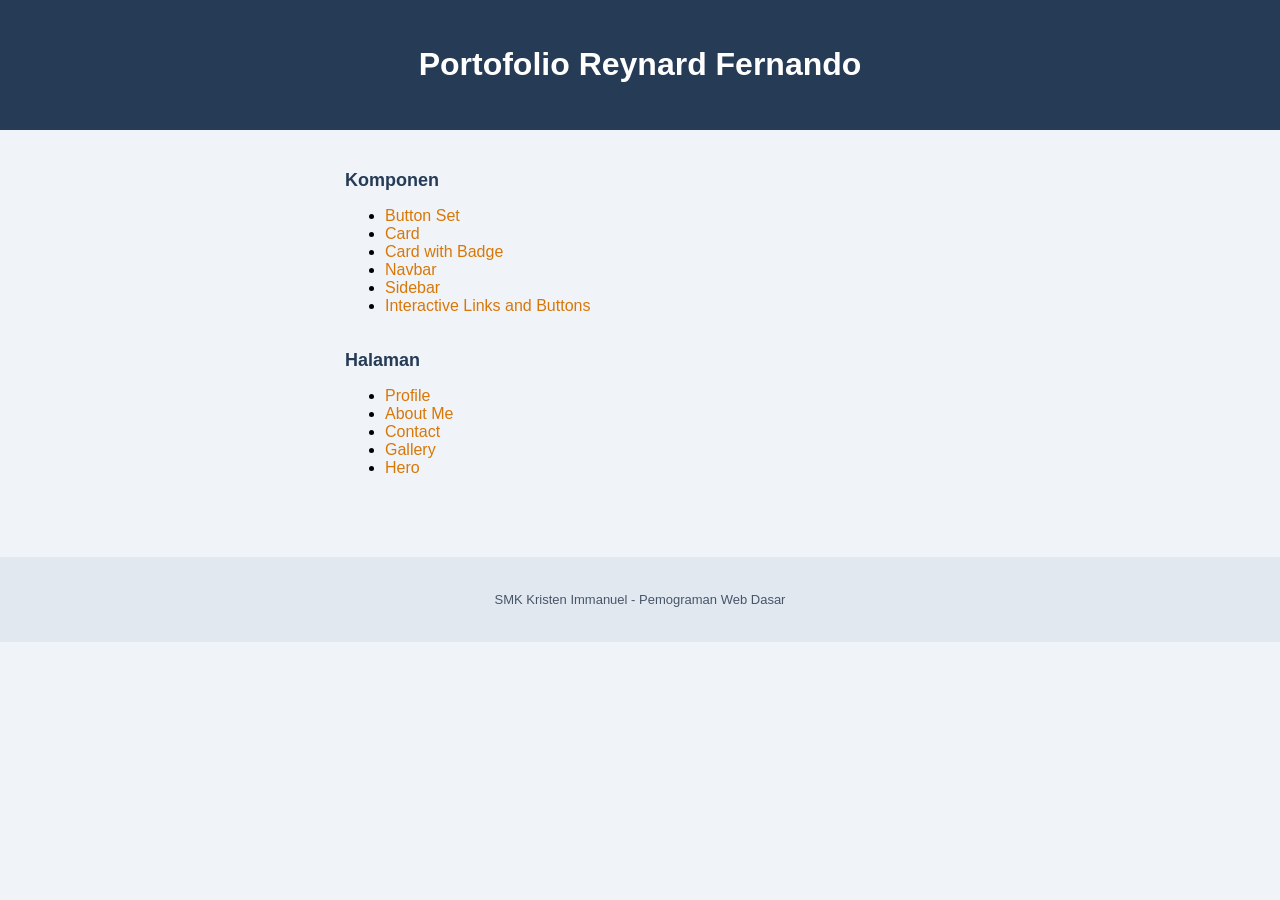
<file: index.html>
<!DOCTYPE html>
<html lang="en">
<head>
    <meta charset="UTF-8">
    <meta name="viewport" content="width=device-width, initial-scale=1.0">
    <title>Portofolio</title>
    <link rel="stylesheet" href="/styles/index.css">
</head>
<body>
    <header>
        <h1>Portofolio Reynard Fernando</h1>
    </header>
    <main>
        <section id="components">
            <h2>Komponen</h2>
            <ul>
                <li><a href="/components/button-set.html">Button Set</a></li>
                <li><a href="/components/card.html">Card</a></li>
                <li><a href="/components/card-badge.html">Card with Badge</a></li>
                <li><a href="/components/navbar.html">Navbar</a></li>
                <li><a href="/components/sidebar.html">Sidebar</a></li>
                <li><a href="/components/interactive.html">Interactive Links and Buttons</a></li>
            </ul>
        </section>
        <section id="pages">
            <h2>Halaman</h2>
            <ul>
                <li><a href="/pages/profile.html">Profile</a></li>
                <li><a href="/pages/about.html">About Me</a></li>
                <li><a href="/pages/contact.html">Contact</a></li>
                <li><a href="/pages/gallery.html">Gallery</a></li>
                <li><a href="/pages/hero.html">Hero</a></li>
            </ul>
        </section>
    </main>
    <footer>
        <p>SMK Kristen Immanuel - Pemograman Web Dasar</p>
    </footer>
</body>
</html>
</file>
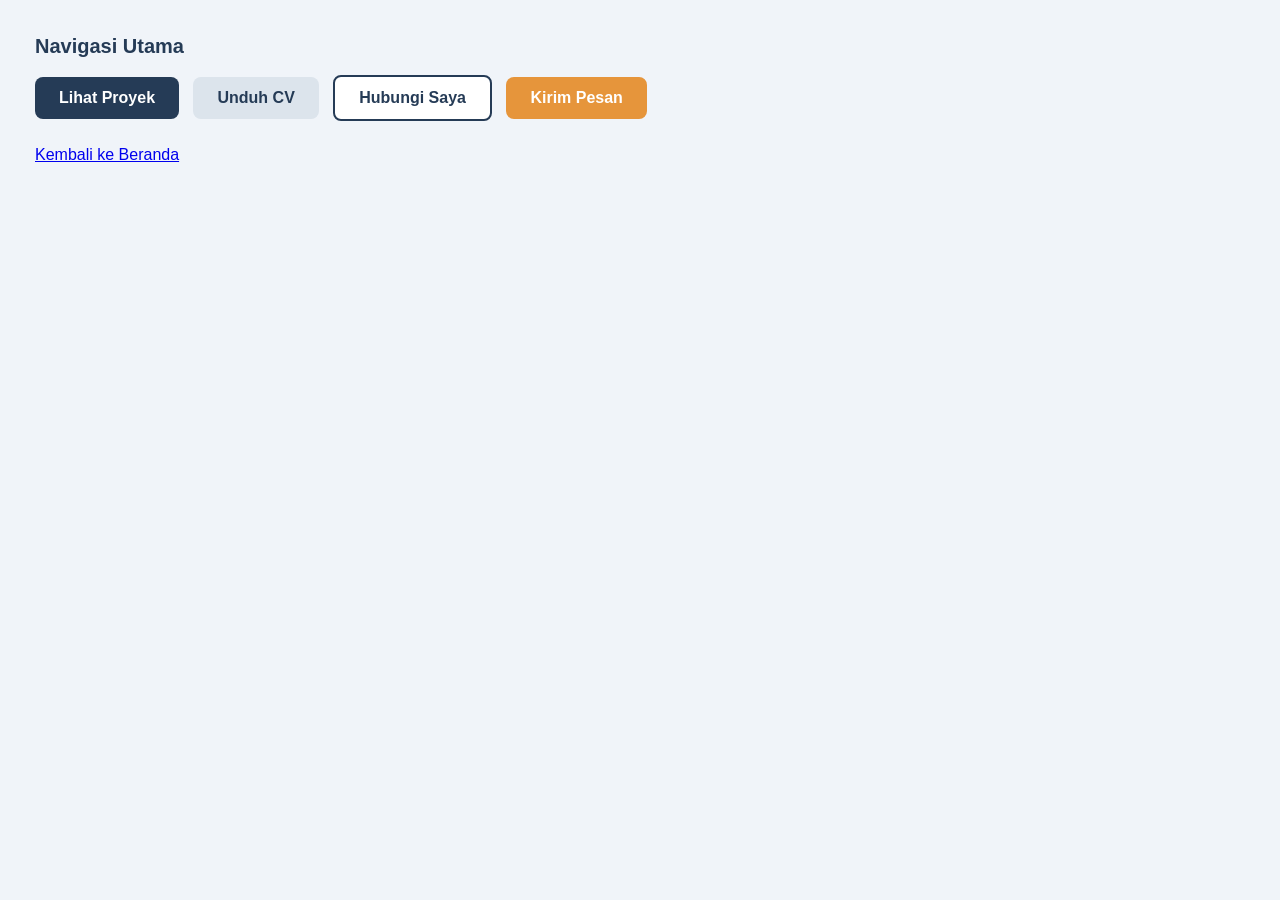
<file: components/button-set.html>
<!doctype html>
<html lang="en">
  <head>
    <meta charset="UTF-8" />
    <meta name="viewport" content="width=device-width, initial-scale=1.0" />
    <title>Button Set</title>
    <style>
      body {
        background-color: #f0f4f9;
        font-family: Arial, Helvetica, sans-serif;
      }
      h2 {
        color: #253b56;
        font-size: 20px;
      }
      .btn {
        display: inline-block;
        padding: 12px 24px;
        border-radius: 8px;
        font-weight: bold;
        text-decoration: none;
      }
      .button-group .btn {
        margin-right: 10px;
        margin-bottom: 10px;
      }
      .btn-primary {
        background-color: #253b56;
        color: white;
      }
      .btn-secondary {
        background-color: rgb(220, 228, 236);
      }
      .btn-outline {
        background-color: white;
        border: 2px solid #253b56;
      }
      .btn-send {
        background-color: rgba(230, 149, 59, 1);
        color: white;
      }
      .btn-secondary,
      .btn-outline {
        color: #253b56;
      }
      .btn-primary:hover {
        background-color: #172338;
      }
      .btn-secondary:hover {
        background-color: #bcccdc;
      }
      .btn-outline:hover {
        background-color: #dce4ec;
      }
      .btn-send:hover {
        background-color: #c87528;
      }
      /* izin pak taro spasi di link ke berandanya */
      /* biar rapi sama mirip soal */
      /* kalo dekat agak gimana gitu saya */
      footer {
        margin-top: 15px;
        font-size: 16px;
      }
      /* sekalian jarak ke ujung halamannya */
      body {
        margin-left: 35px;
        margin-top: 35px;
      }
    </style>
  </head>
  <body>
    <main>
      <h2>Navigasi Utama</h2>
      <div class="button-group">
        <a class="btn btn-primary" href="#">Lihat Proyek</a>
        <a class="btn btn-secondary" href="#">Unduh CV</a>
        <a class="btn btn-outline" href="#">Hubungi Saya</a>
        <a class="btn btn-send" href="#">Kirim Pesan</a>
      </div>
    </main>
    <footer>
      <a href="..\index.html">Kembali ke Beranda</a>
    </footer>
  </body>
</html>
</file>
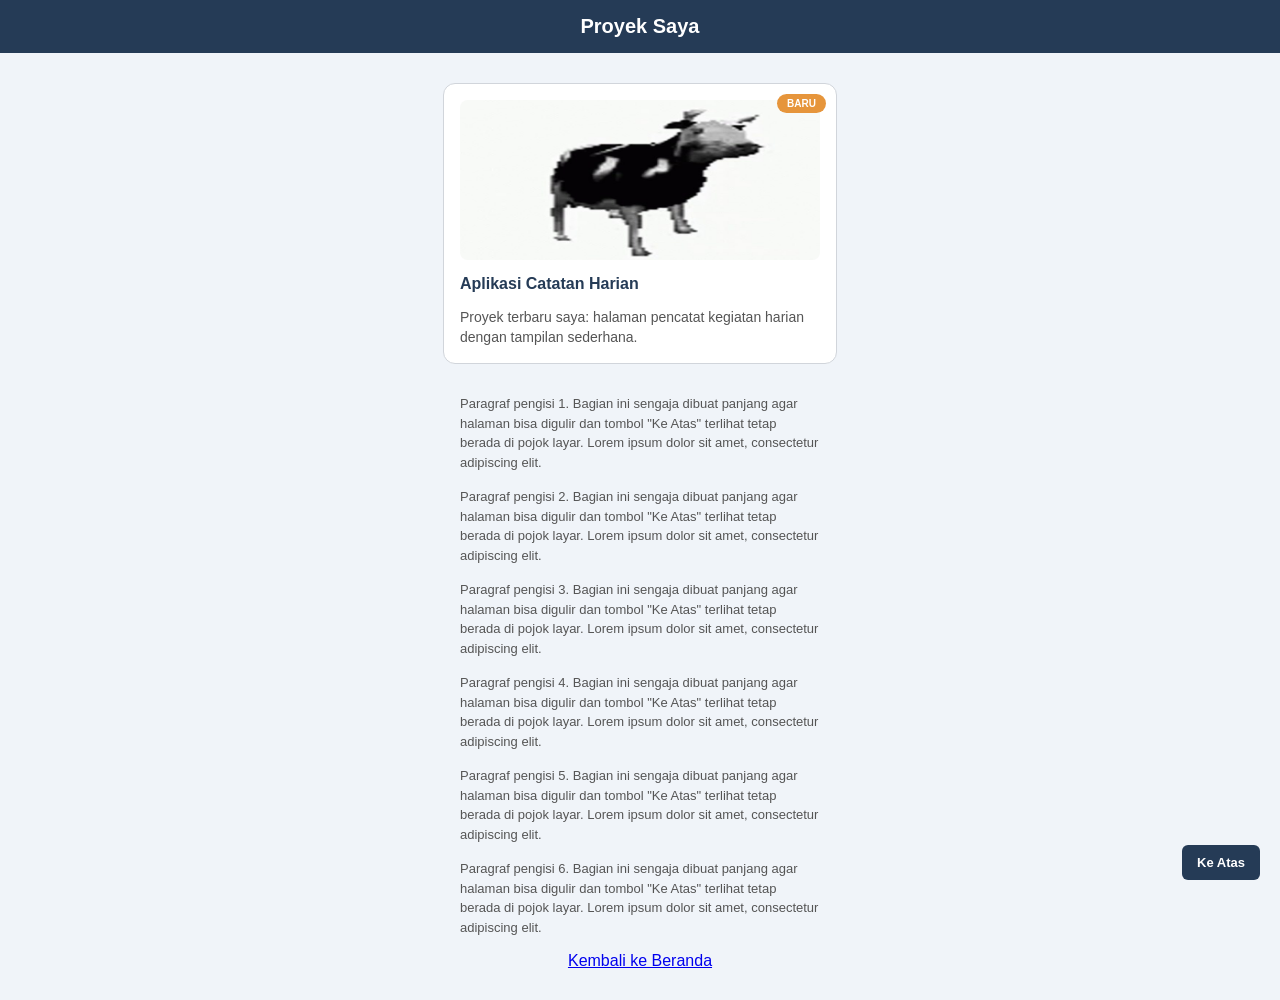
<file: components/card-badge.html>
<!doctype html>
<html lang="en">
  <head>
    <meta charset="UTF-8" />
    <meta name="viewport" content="width=device-width, initial-scale=1.0" />
    <title>Proyek Saya</title>
    <style>
      body {
        font-family: Arial, Helvetica, sans-serif;
        background-color: #f0f4f9;
        margin: 0;
        margin-bottom: 30px;
      }
      #top {
        padding: 15px;
        background-color: #253b56;
        color: #ffffff;
        text-align: center;
      }
      #top h1 {
        margin: 0;
        font-size: 20px;
        font-weight: bold;
      }
      .card {
        position: relative;
        width: 360px;
        margin: 30px auto;
        border: 1px solid #d1d5db;
        border-radius: 12px;
        background-color: #ffffff;
        padding: 16px;
      }
      .card img {
        width: 100%;
        height: 160px;
        display: block;
        border-radius: 8px;
      }
      .card h3 {
        color: #253b56;
        margin-top: 15px;
        margin-bottom: 8px;
        font-size: 16px;
        text-align: left;
      }
      .card p {
        font-size: 14px;
        color: #555555;
        line-height: 1.4;
        margin-bottom: 0;
        text-align: left;
      }
      .card .badge {
        position: absolute;
        top: 10px;
        right: 10px;
        background-color: #e6953b;
        border-radius: 10px;
        padding: 4px 10px;
        color: #ffffff;
        font-size: 10px;
        font-weight: bold;
      }
      .back-to-top {
        position: fixed;
        bottom: 20px;
        right: 20px;
        z-index: 999;
        background-color: #253b56;
        color: #ffffff;
        padding: 10px 15px;
        border-radius: 6px;
        text-decoration: none;
        font-size: 13px;
        font-weight: bold;
      }
      .back-to-top:hover {
        background-color: #1a2838;
      }
      main p {
        width: 360px;
        margin: 15px auto;
        font-size: 13px;
        color: #555555;
        line-height: 1.5;
        text-align: left;
      }
      footer {
        text-align: center;
        font-size: 16px;
      }
    </style>
  </head>
  <body>
    <header id="top">
      <h1>Proyek Saya</h1>
    </header>
    <main>
      <div class="card">
        <img src="../assets/images/backgrond.png" alt="Background Picture" />
        <span class="badge">BARU</span>
        <h3>Aplikasi Catatan Harian</h3>
        <p>
          Proyek terbaru saya: halaman pencatat kegiatan harian dengan tampilan
          sederhana.
        </p>
      </div>
      <p>
        Paragraf pengisi 1. Bagian ini sengaja dibuat panjang agar halaman bisa
        digulir dan tombol "Ke Atas" terlihat tetap berada di pojok layar. Lorem
        ipsum dolor sit amet, consectetur adipiscing elit.
      </p>
      <p>
        Paragraf pengisi 2. Bagian ini sengaja dibuat panjang agar halaman bisa
        digulir dan tombol "Ke Atas" terlihat tetap berada di pojok layar. Lorem
        ipsum dolor sit amet, consectetur adipiscing elit.
      </p>
      <p>
        Paragraf pengisi 3. Bagian ini sengaja dibuat panjang agar halaman bisa
        digulir dan tombol "Ke Atas" terlihat tetap berada di pojok layar. Lorem
        ipsum dolor sit amet, consectetur adipiscing elit.
      </p>
      <p>
        Paragraf pengisi 4. Bagian ini sengaja dibuat panjang agar halaman bisa
        digulir dan tombol "Ke Atas" terlihat tetap berada di pojok layar. Lorem
        ipsum dolor sit amet, consectetur adipiscing elit.
      </p>
      <p>
        Paragraf pengisi 5. Bagian ini sengaja dibuat panjang agar halaman bisa
        digulir dan tombol "Ke Atas" terlihat tetap berada di pojok layar. Lorem
        ipsum dolor sit amet, consectetur adipiscing elit.
      </p>
      <p>
        Paragraf pengisi 6. Bagian ini sengaja dibuat panjang agar halaman bisa
        digulir dan tombol "Ke Atas" terlihat tetap berada di pojok layar. Lorem
        ipsum dolor sit amet, consectetur adipiscing elit.
      </p>
    </main>
    <footer>
      <a href="..\index.html">Kembali ke Beranda</a>
    </footer>
    <a class="back-to-top" href="#top">Ke Atas</a>
  </body>
</html>
</file>
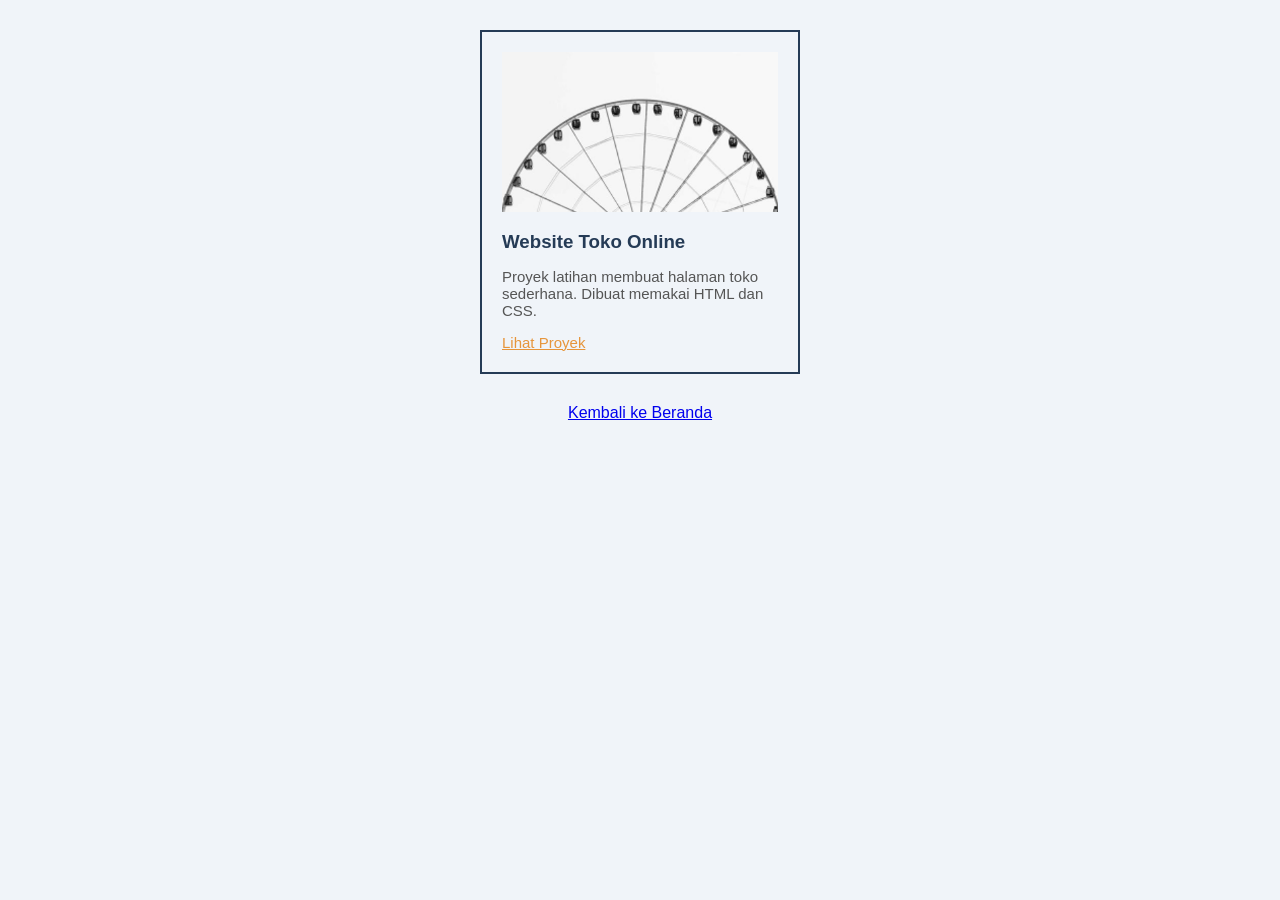
<file: components/card.html>
<!doctype html>
<html lang="en">
  <head>
    <meta charset="UTF-8" />
    <meta name="viewport" content="width=device-width, initial-scale=1.0" />
    <title>Kartu Proyek</title>
    <style>
      * {
        box-sizing: border-box;
      }
      body {
        margin: 0px;
        background-color: #f0f4f9;
        font-family: Arial, Helvetica, sans-serif;
      }
      .card {
        width: 320px;
        padding: 20px;
        border: 2px solid #253b56;
        margin: 30px auto;
      }
      .card img {
        width: 100%;
        height: 160px;
        display: block;
        object-fit: cover; /*katanya biar fotonya tak gepeng*/
      }
      .card h3 {
        color: #253b56;
        margin-bottom: 8px;
      }
      .card p {
        font-size: 15px;
        color: #555555;
      }
      .card a {
        font-size: 15px;
        color: #e6953b;
      }
      footer {
        text-align: center;
        margin-top: 15px;
        font-size: 16px;
      }
    </style>
  </head>
  <body>
    <main>
      <div class="card">
        <img src="../assets/images/feris wheel.png" alt="Decoration picture" />
        <h3>Website Toko Online</h3>
        <p>
          Proyek latihan membuat halaman toko sederhana. Dibuat memakai HTML dan
          CSS.
        </p>
        <a href="#">Lihat Proyek</a>
      </div>
    </main>
    <footer>
      <a href="..\index.html">Kembali ke Beranda</a>
    </footer>
  </body>
</html>
</file>
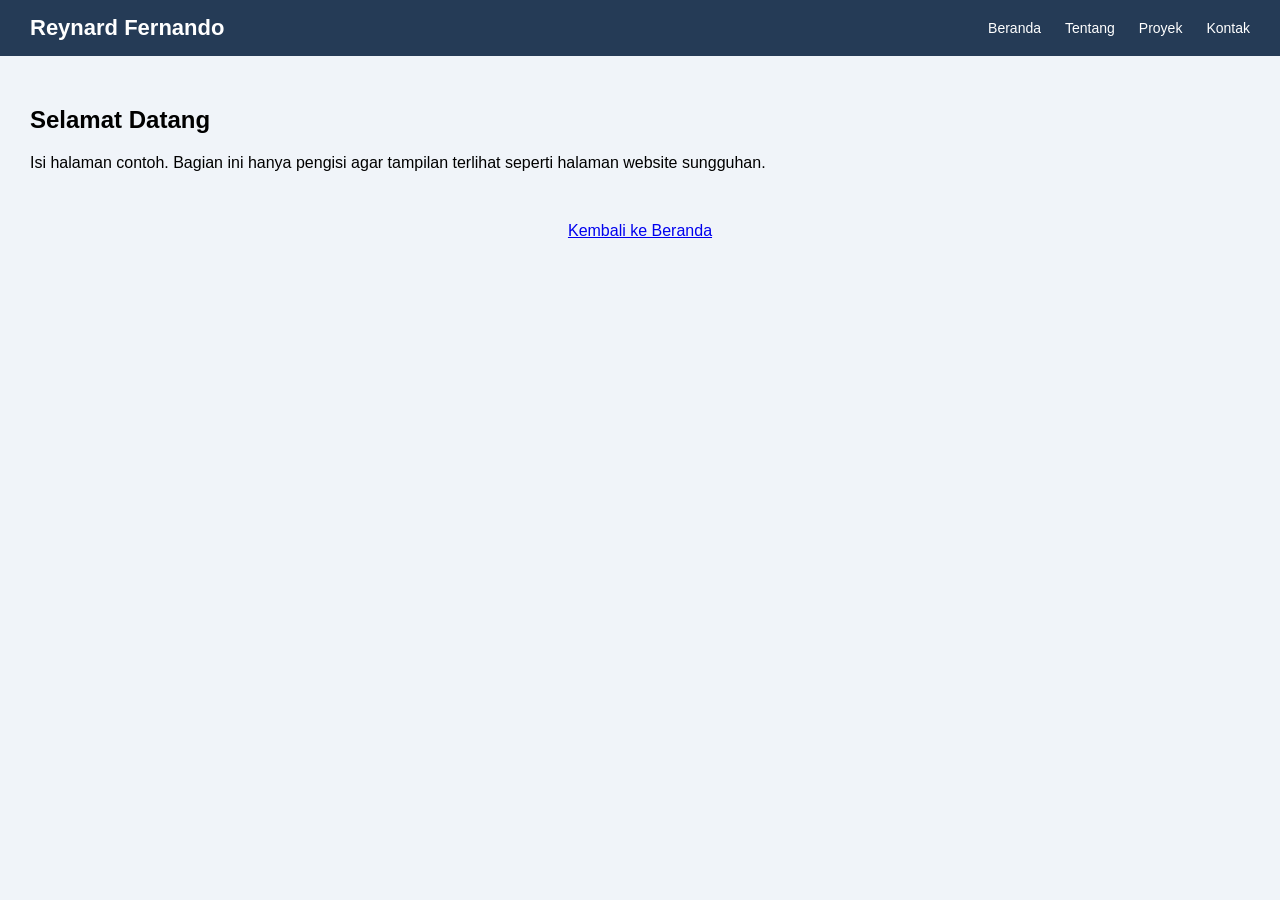
<file: components/navbar.html>
<!doctype html>
<html lang="en">
  <head>
    <meta charset="UTF-8" />
    <meta name="viewport" content="width=device-width, initial-scale=1.0" />
    <title>Navbar</title>
    <link rel="stylesheet" href="../styles/navbar.css" />
  </head>
  <body>
    <header id="main-header">
      <nav class="navbar">
        <div class="logo">Reynard Fernando</div>
        <ul class="nav-menu">
          <li><a href="../index.html">Beranda</a></li>
          <li><a href="../pages/about.html">Tentang</a></li>
          <li><a href="../components/card-badge.html">Proyek</a></li>
          <li><a href="../pages/contact.html">Kontak</a></li>
        </ul>
      </nav>
    </header>
    <main>
      <h2>Selamat Datang</h2>
      <p>
        Isi halaman contoh. Bagian ini hanya pengisi agar tampilan terlihat
        seperti halaman website sungguhan.
      </p>
    </main>
    <footer>
      <a href="..\index.html">Kembali ke Beranda</a>
    </footer>
  </body>
</html>
</file>
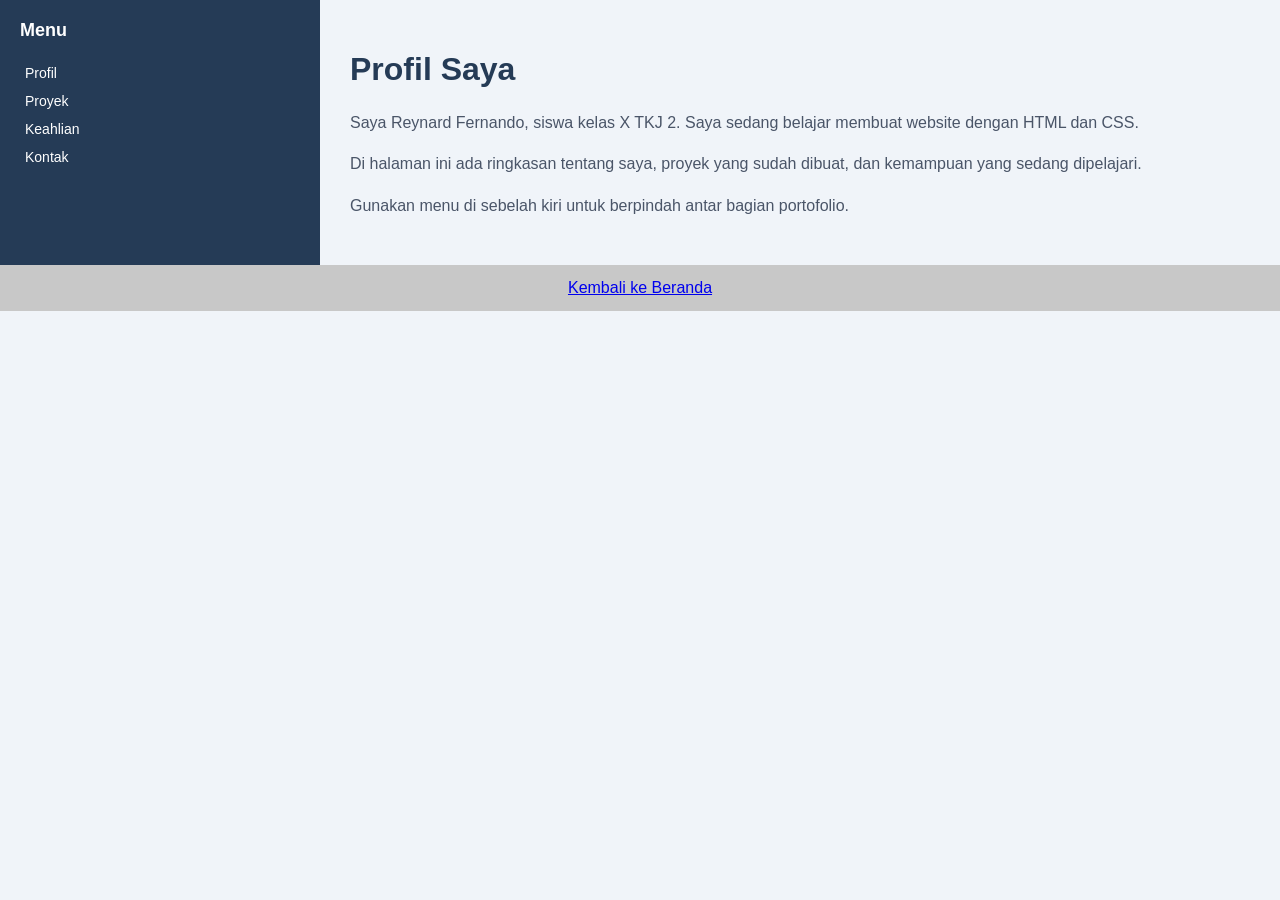
<file: components/sidebar.html>
<!doctype html>
<html lang="en">
  <head>
    <meta charset="UTF-8" />
    <meta name="viewport" content="width=device-width, initial-scale=1.0" />
    <title>Sidebar</title>
    <style>
      * {
        box-sizing: border-box;
      }
      body {
        margin: 0;
        font-family: Arial, Helvetica, sans-serif;
        background-color: #f0f4f9;
      }
      .layout {
        display: flex;
      }
      #sidebar {
        width: 25%;
        background-color: #253b56;
        color: #ffffff;
        padding: 20px;
      }
      #sidebar h3 {
        margin-top: 0;
        margin-bottom: 24px;
        font-size: 18px;
        font-weight: bold;
      }
      #sidebar nav {
        display: flex;
        flex-direction: column;
        gap: 12px;
      }
      #sidebar a {
        color: #ffffff;
        text-decoration: none;
        font-size: 14px;
        padding-left: 5px; /*aasadasdasdssssssssssssssssssssssssssssssssssssssssssssssas*/
      }
      #sidebar a:hover {
        color: #e6953b;
      }
      .main-content {
        width: 75%;
        padding: 30px;
      }
      .main-content h1 {
        color: #253b56;
      }
      .main-content p {
        color: #4a5568;
        line-height: 1.6;
      }
      footer {
        text-align: center;
        padding: 14px;
        background-color: #c8c8c8;
        font-size: 16px;
      }
    </style>
  </head>
  <body>
    <div class="layout">
      <aside id="sidebar">
        <h3>Menu</h3>
        <nav>
          <a href="../pages/profile.html">Profil</a>
          <a href="../components/card-badge.html">Proyek</a>
          <a href="#">Keahlian</a>
          <a href="../pages/contact.html">Kontak</a>
        </nav>
      </aside>
      <main class="main-content">
        <h1>Profil Saya</h1>
        <p>
          Saya Reynard Fernando, siswa kelas X TKJ 2. Saya sedang belajar
          membuat website dengan HTML dan CSS.
        </p>
        <p>
          Di halaman ini ada ringkasan tentang saya, proyek yang sudah dibuat,
          dan kemampuan yang sedang dipelajari.
        </p>
        <p>
          Gunakan menu di sebelah kiri untuk berpindah antar bagian portofolio.
        </p>
      </main>
    </div>
    <footer>
      <a href="..\index.html">Kembali ke Beranda</a>
    </footer>
  </body>
</html>
</file>
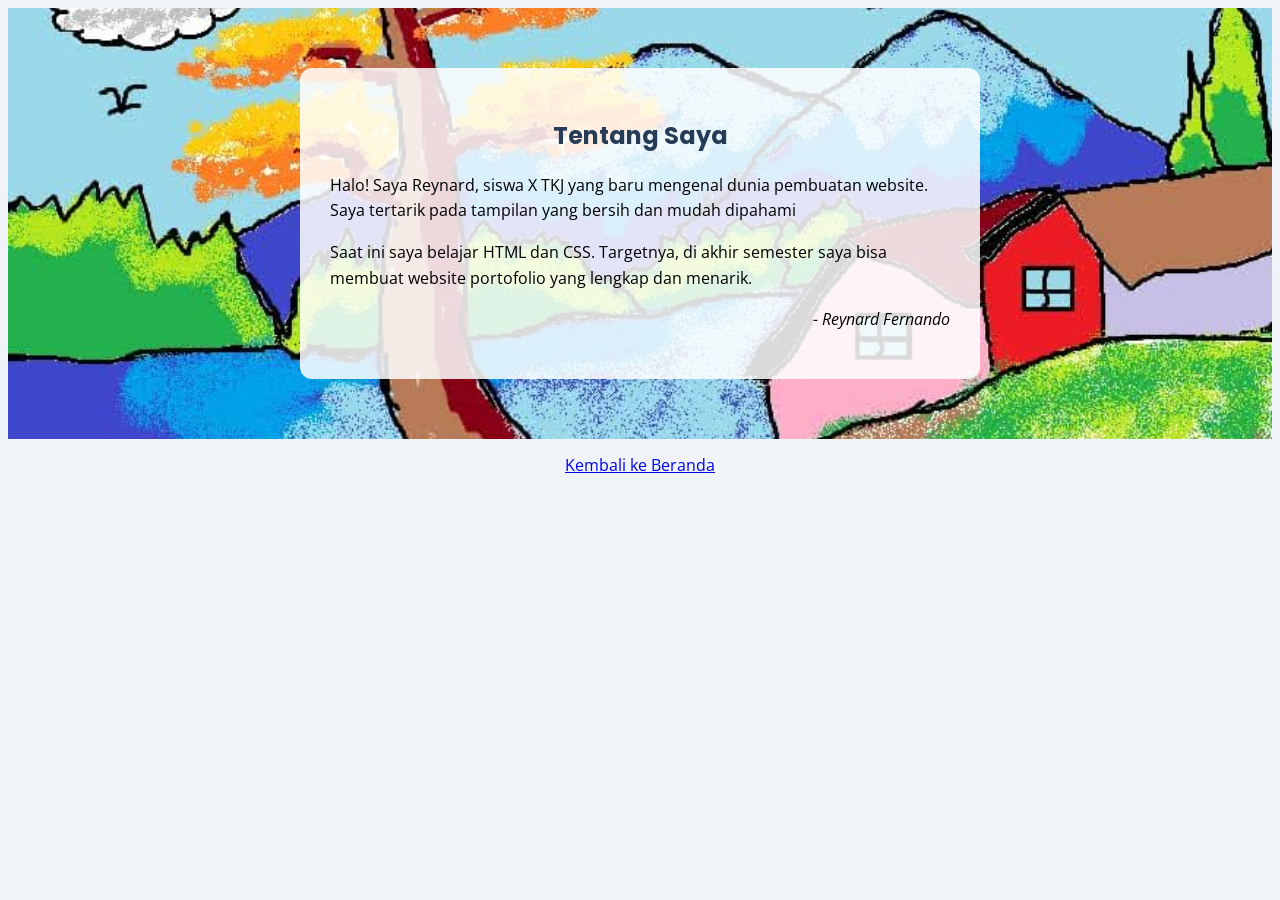
<file: pages/about.html>
<!doctype html>
<html lang="en">
  <head>
    <meta charset="UTF-8" />
    <meta name="viewport" content="width=device-width, initial-scale=1.0" />
    <title>Tentang Saya</title>
    <link rel="preconnect" href="https://fonts.googleapis.com" />
    <link rel="preconnect" href="https://fonts.gstatic.com" crossorigin />
    <link
      href="https://fonts.googleapis.com/css2?family=Open+Sans:wght@400;600&family=Poppins:wght@600;700&display=swap"
      rel="stylesheet"
    />
    <link rel="stylesheet" href="../styles/about.css" />
  </head>
  <body>
    <main>
      <section id="about">
        <div class="about-box">
          <h2>Tentang Saya</h2>
          <p>
            Halo! Saya Reynard, siswa X TKJ yang baru mengenal dunia pembuatan
            website. Saya tertarik pada tampilan yang bersih dan mudah dipahami
          </p>
          <p>
            Saat ini saya belajar HTML dan CSS. Targetnya, di akhir semester
            saya bisa membuat website portofolio yang lengkap dan menarik.
          </p>
          <p class="closing">- Reynard Fernando</p>
        </div>
      </section>
    </main>
    <footer>
      <a href="..\index.html">Kembali ke Beranda</a>
    </footer>
  </body>
</html>
</file>
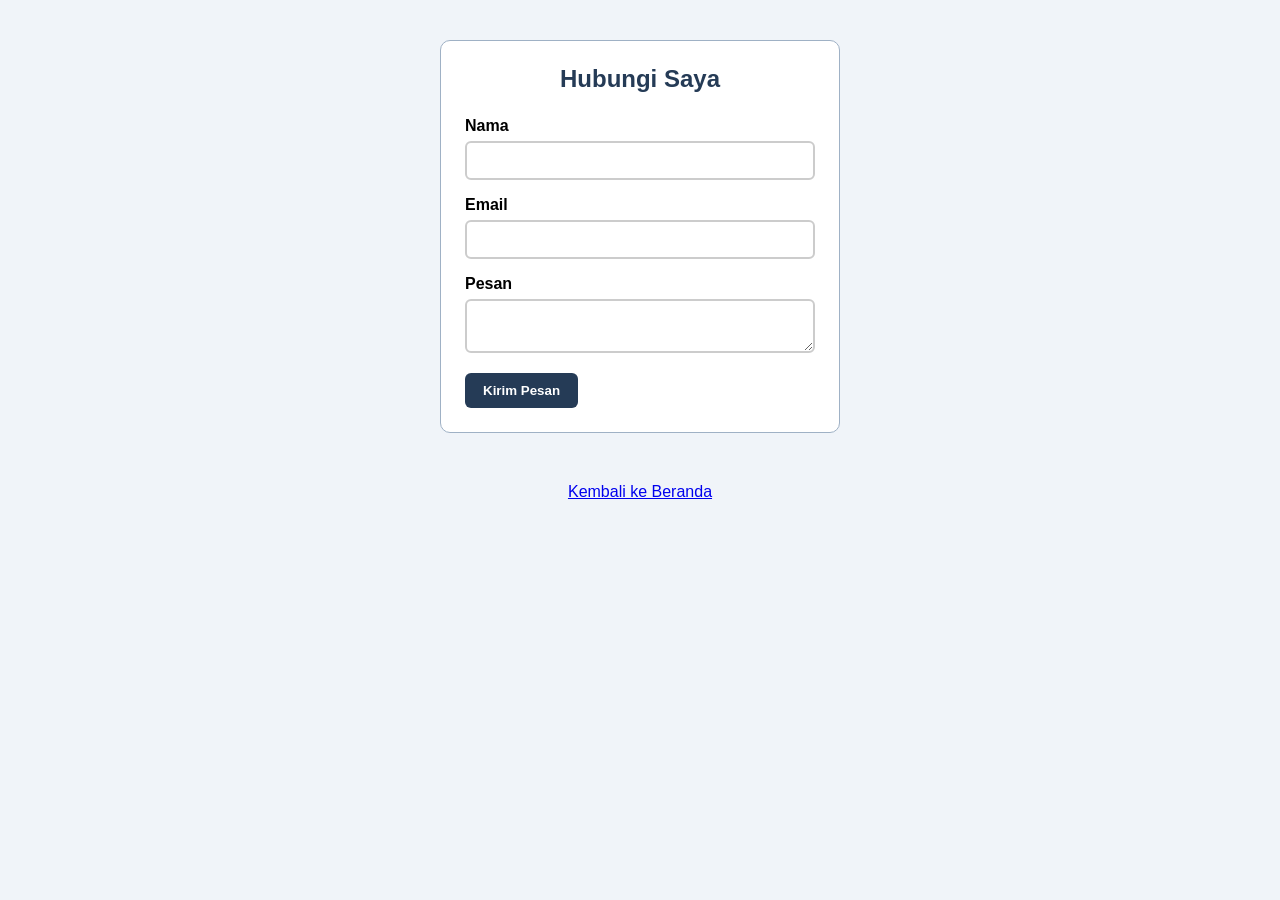
<file: pages/contact.html>
<!doctype html>
<html lang="en">
  <head>
    <meta charset="UTF-8" />
    <meta name="viewport" content="width=device-width, initial-scale=1.0" />
    <title>Kontak</title>
    <style>
      body {
        background-color: #f0f4f9;
        font-family: Arial, Helvetica, sans-serif;
        margin: 0;
        padding: 0;
      }
      #contact {
        padding: 40px 20px;
      }
      .contact-form {
        width: 400px;
        margin: 0 auto;
        padding: 24px;
        border: 1px solid #9fb1c5;
        border-radius: 10px;
        box-sizing: border-box;
        background-color: #ffffff;
      }
      .contact-form h2 {
        text-align: center;
        color: #253b56;
        margin-top: 0;
        margin-bottom: 24px;
      }
      .form-group {
        margin-bottom: 16px;
      }
      .form-group label {
        display: block;
        font-weight: bold;
        margin-bottom: 6px;
      }
      .form-group input,
      .form-group textarea {
        width: 100%;
        box-sizing: border-box;
        padding: 10px;
        border-radius: 6px;
        border: 2px solid #cccccc;
      }
      .form-group input:focus,
      .form-group textarea:focus {
        outline: none;
        background-color: #e2e9f3;
        border-color: #a0b4cc;
      }
      .btn-submit {
        background-color: #253b56;
        color: #ffffff;
        border-radius: 6px;
        padding: 10px 18px;
        border: none;
        font-weight: bold;
        cursor: pointer;
      }
      .btn-submit:hover {
        background-color: #1a2838;
      }
      footer {
        font-size: 16px;
        text-align: center;
        margin-top: 10px;
      }
    </style>
  </head>
  <body>
    <section id="contact">
      <form class="contact-form" action="">
        <h2>Hubungi Saya</h2>
        <div class="form-group">
          <label for="nama">Nama</label>
          <input type="text" id="nama" name="nama" />
        </div>
        <div class="form-group">
          <label for="email">Email</label>
          <input type="email" id="email" name="email" />
        </div>
        <div class="form-group">
          <label for="pesan">Pesan</label>
          <textarea name="pesan" id="pesan"></textarea>
        </div>
        <button type="submit" class="btn-submit">Kirim Pesan</button>
      </form>
    </section>
    <footer>
      <a href="..\index.html">Kembali ke Beranda</a>
    </footer>
  </body>
</html>
</file>
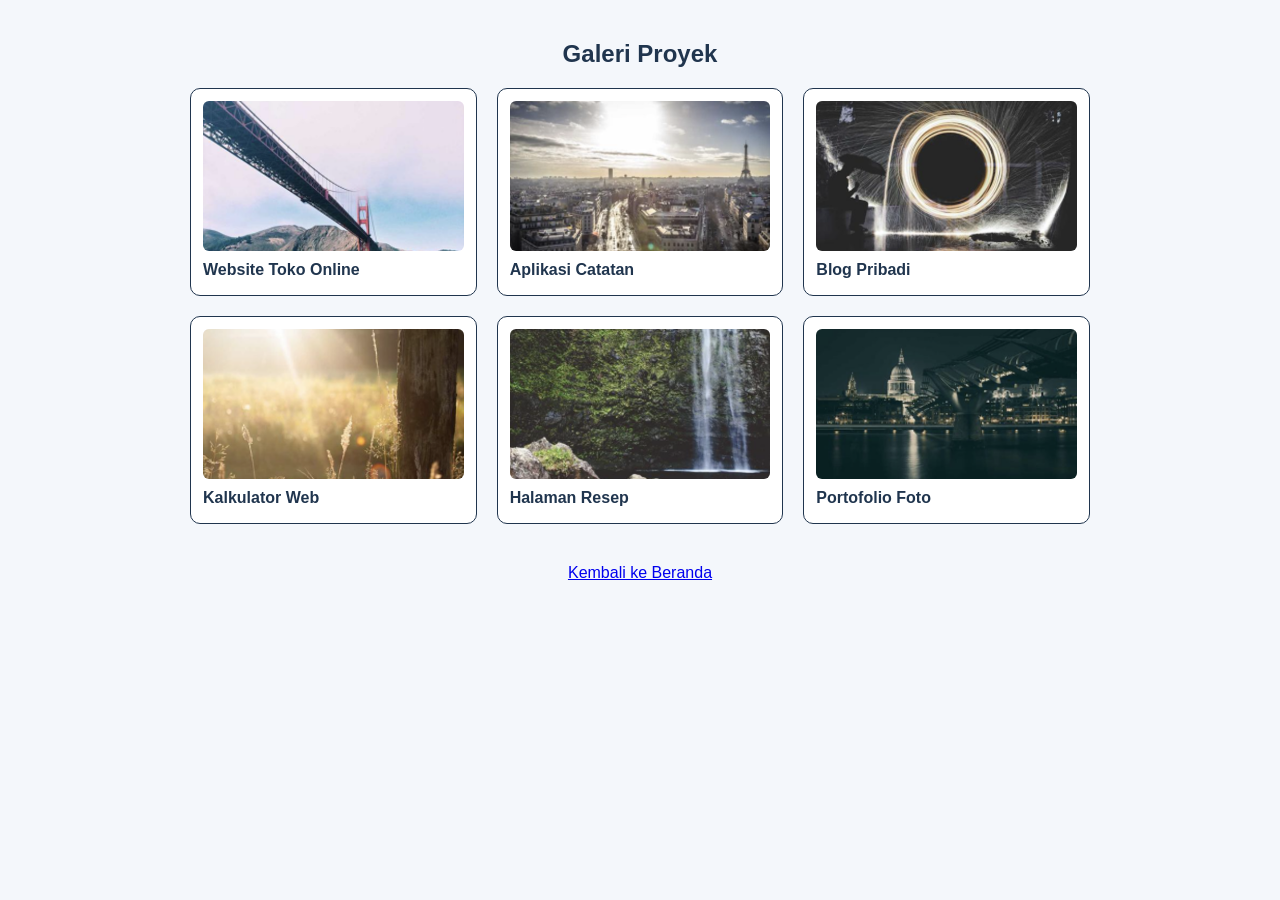
<file: pages/gallery.html>
<!doctype html>
<html lang="en">
  <head>
    <meta charset="UTF-8" />
    <meta name="viewport" content="width=device-width, initial-scale=1.0" />
    <title>Gallery</title>
    <link rel="stylesheet" href="../styles/gallery.css" />
  </head>
  <body>
    <main>
      <section id="gallery">
        <h2>Galeri Proyek</h2>
        <div class="gallery">
          <article class="gallery-item">
            <img
              src="../assets/images/gambar gallery 1.png"
              alt="Website Toko Online"
            />
            <h3>Website Toko Online</h3>
          </article>
          <article class="gallery-item">
            <img
              src="../assets/images/gambar gallery 2.png"
              alt="Aplikasi Catatan"
            />
            <h3>Aplikasi Catatan</h3>
          </article>
          <article class="gallery-item">
            <img
              src="../assets/images/gambar gallery 3.png"
              alt="Blog Pribadi"
            />
            <h3>Blog Pribadi</h3>
          </article>
          <article class="gallery-item">
            <img
              src="../assets/images/gambar gallery 4.png"
              alt="Kalkulator Web"
            />
            <h3>Kalkulator Web</h3>
          </article>
          <article class="gallery-item">
            <img
              src="../assets/images/gambar gallery 5.png"
              alt="Halaman Resep"
            />
            <h3>Halaman Resep</h3>
          </article>
          <article class="gallery-item">
            <img
              src="../assets/images/gambar gallery 6.png"
              alt="Portofolio Foto"
            />
            <h3>Portofolio Foto</h3>
          </article>
        </div>
      </section>
    </main>
    <footer>
      <a href="..\index.html">Kembali ke Beranda</a>
    </footer>
  </body>
</html>
</file>
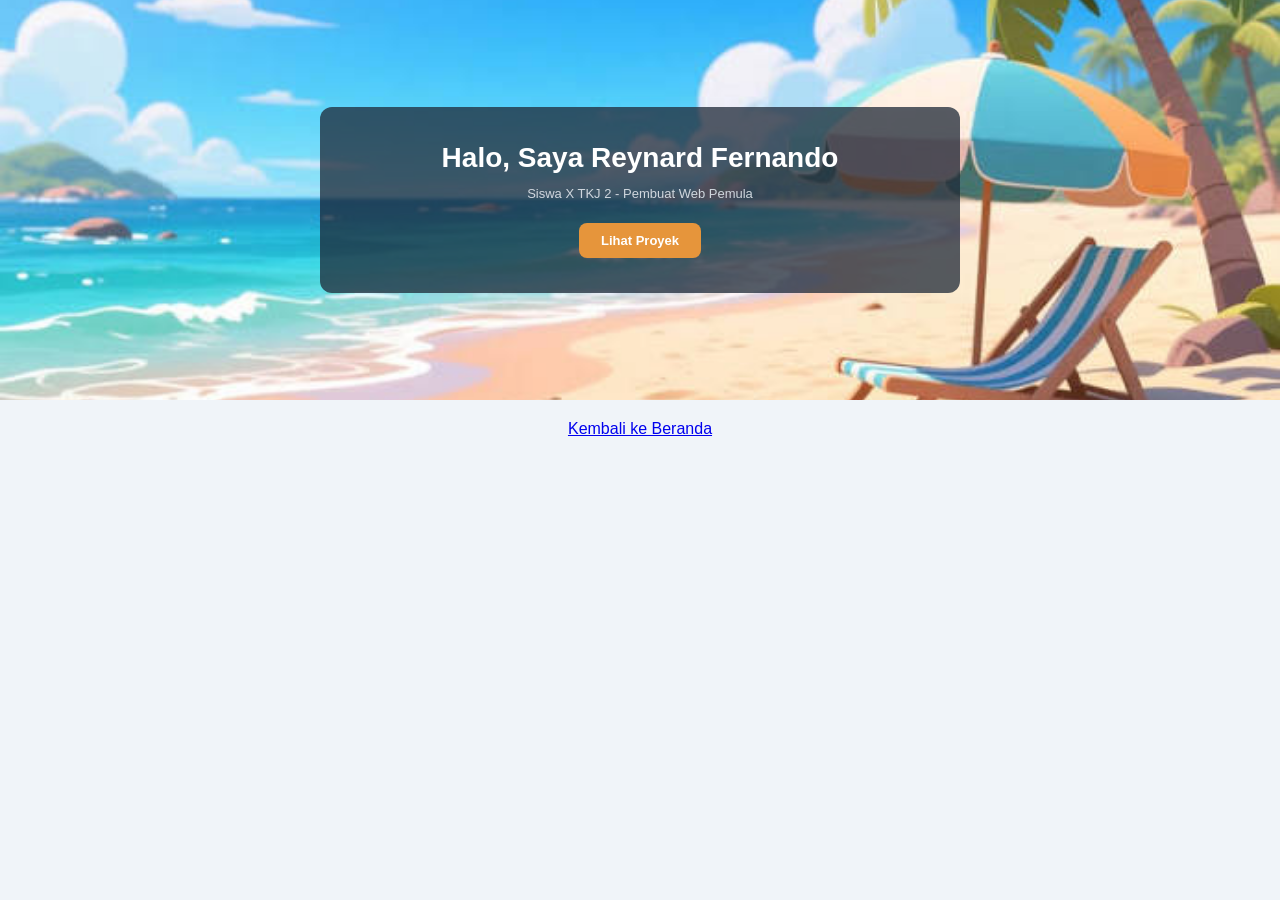
<file: pages/hero.html>
<!doctype html>
<html lang="en">
  <head>
    <meta charset="UTF-8" />
    <meta name="viewport" content="width=device-width, initial-scale=1.0" />
    <title>Hero</title>
    <link rel="stylesheet" href="../styles/hero.css" />
  </head>
  <body>
    <main>
      <section id="hero">
        <div class="hero-content">
          <h1>Halo, Saya Reynard Fernando</h1>
          <p>Siswa X TKJ 2 - Pembuat Web Pemula</p>
          <a class="btn" href="../components/card-badge.html">Lihat Proyek</a>
        </div>
      </section>
    </main>
    <footer>
      <a href="..\index.html">Kembali ke Beranda</a>
    </footer>
  </body>
</html>
</file>
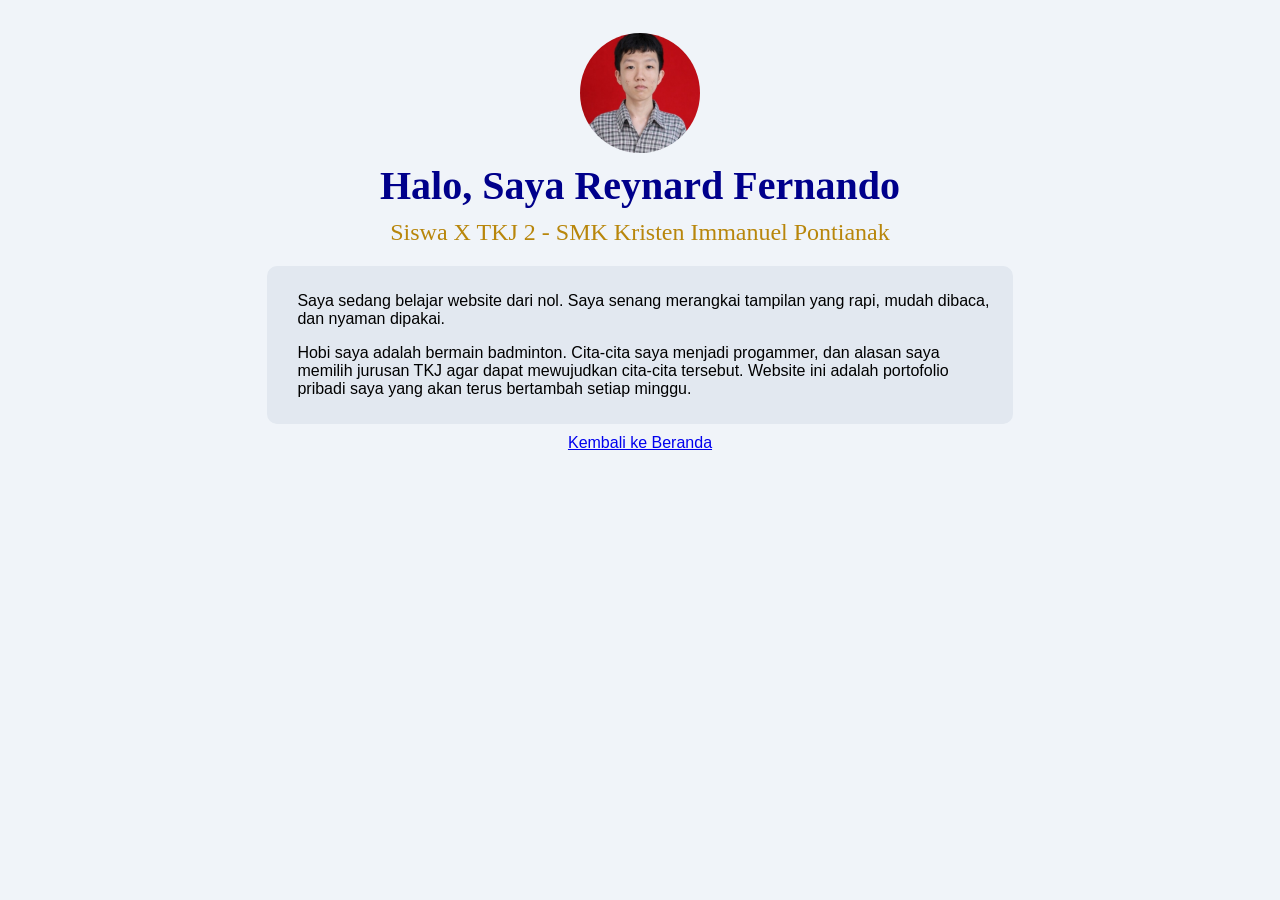
<file: pages/profile.html>
<!doctype html>
<html lang="en">
  <head>
    <meta charset="UTF-8" />
    <meta name="viewport" content="width=device-width, initial-scale=1.0" />
    <title>Profil</title>
  </head>
  <body style="background-color: #f0f4f9">
    <main style="text-align: center">
      <img
        src="../assets/images/gambar profil.jpeg"
        alt="Gambar profil Reynard Fernando"
        width="120px"
        style="border-radius: 100px; margin-top: 25px; margin-bottom: 5px"
      />
      <h1
        style="
          font-size: 40px;
          color: darkblue;
          font-family: Georgia, &quot;Times New Roman&quot;, Times, serif;
          text-align: center;
          font-weight: bold;
          margin-bottom: 10px;
          margin-top: 0px;
        "
      >
        Halo, Saya Reynard Fernando
      </h1>
      <h2
        style="
          font-size: 24px;
          text-align: center;
          color: rgb(184, 134, 11);
          font-family: Georgia, &quot;Times New Roman&quot;, Times, serif;
          font-weight: normal;
          margin-top: 0px;
        "
      >
        Siswa X TKJ 2 - SMK Kristen Immanuel Pontianak
      </h2>
      <div
        style="
          width: 55%;
          background-color: rgba(226, 232, 240, 1);
          padding: 10px;
          padding-left: 30px;
          padding-right: 20px;
          margin: 10px auto;
          border-radius: 10px;
        "
      >
        <p
          style="
            font-family: Arial, Helvetica, sans-serif;
            font-size: 16px;
            text-align: left;
            color: #000000;
          "
        >
          Saya sedang belajar website dari nol. Saya senang merangkai tampilan
          yang rapi, mudah dibaca, dan nyaman dipakai.
        </p>
        <p
          style="
            font-family: Arial, Helvetica, sans-serif;
            font-size: 16px;
            text-align: left;
            color: #000000;
          "
        >
          Hobi saya adalah bermain badminton. Cita-cita saya menjadi progammer,
          dan alasan saya memilih jurusan TKJ agar dapat mewujudkan cita-cita
          tersebut. Website ini adalah portofolio pribadi saya yang akan terus
          bertambah setiap minggu.
        </p>
      </div>
    </main>
    <footer style="text-align: center">
      <!-- ada style biar fontnya sama ukurannya sama kayak halaman lain -->
      <a
        style="font-family: Arial, Helvetica, sans-serif; font-size: 16px"
        href="..\index.html"
        >Kembali ke Beranda</a
      >
    </footer>
  </body>
</html>
</file>
<file: styles/index.css>
* {
  box-sizing: border-box;
}
body {
  margin: 0;
  font-family: Arial, Helvetica, sans-serif;
  background-color: #f0f4f9;
}
header {
  text-align: center;
  background-color: #253b56;
  color: #ffffff;
  padding: 25px 20px;
  font-weight: bold;
}
#components h2,
#pages h2 {
  color: #253b56;
  font-size: 18px;
  font-weight: bold;
  margin-bottom: 15px;
}
main a {
  color: #d97706;
  text-decoration: none;
}
footer {
  font-size: 13px;
  text-align: center;
  background-color: #e2e8f0;
  text-align: center;
  font-size: 13px;
  color: #475569;
  padding: 22px 20px;
  margin-top: 80px;
}
main {
  max-width: 650px;
  margin: 40px auto;
  padding: 0 30px;
}
section {
  margin-bottom: 35px;
}
</file>
<file: styles/navbar.css>
body {
  margin: 0;
  background-color: #f0f4f9;
  font-family: Arial, Helvetica, sans-serif;
}
#main-header {
  background-color: #253b56;
}
.navbar {
  display: flex;
  justify-content: space-between;
  align-items: center;
  padding: 15px 30px;
}
.logo {
  color: #ffffff;
  font-size: 22px;
  font-weight: bold;
}
.nav-menu {
  display: flex;
  gap: 24px;
  margin: 0;
  padding: 0;
}
.nav-menu > li {
  list-style: none;
}
.nav-menu a {
  color: white;
  text-decoration: none;
  font-size: 14px;
}
.nav-menu a:hover {
  color: #e6953b;
}
footer {
  text-align: center;
  font-size: 16px;
  margin-top: 50px;
}
main {
  margin-top: 50px;
  margin-left: 30px;
}
</file>
<file: styles/about.css>
/* font */
body {
  font-family: "Open Sans", sans-serif;
  background-color: #f0f4f9;
}
/* latar */
#about {
  background-image: url("../assets/images/gambar latar about.jpg");
  background-size: cover;
  background-position: center;
  padding: 60px 20px;
}
.about-box {
  width: 620px;
  margin: 0 auto;
  background-color: rgba(255, 255, 255, 0.85);
  padding: 30px;
  border-radius: 12px;
  max-width: 90%;
}
/* teks */
.about-box h2 {
  font-family: "Poppins", sans-serif;
  text-align: center;
  color: #253b56;
}
.about-box p {
  font-size: 16px;
  text-align: left;
  line-height: 1.6;
}
.about-box .closing {
  text-align: right;
  font-style: italic;
}
footer {
  margin-top: 15px;
  font-size: 16px;
  text-align: center;
}
</file>
<file: styles/gallery.css>
body {
  margin: 0;
  padding: 0;
  font-family: Arial, Helvetica, sans-serif;
  background-color: #f4f7fb;
}
#gallery {
    width: 900px;
    margin: 40px auto;
}
#gallery h2 {
    text-align: center;
    color: #20354e;
}
.gallery {
    display: grid;
    grid-template-columns: repeat(3, 1fr);
    gap: 20px;
}
.gallery > .gallery-item {
    padding: 12px;
    border: 1px solid #20354e;
    border-radius: 10px;
    box-sizing: border-box;
    background-color: #ffffff;
}
.gallery-item img {
    width: 100%;
    height: 150px;
    display: block;
    border-radius: 6px;
    object-fit: cover;
}
.gallery-item h3 {
    font-size: 16px;
    margin-top: 10px;
    color: #20354e;
    margin-bottom: 4px;
    text-align: left;
}
footer {
    text-align: center;
    font-size: 16px;
}
</file>
<file: styles/hero.css>
* {
  box-sizing: border-box;
}
body {
  margin: 0;
  font-family: Arial, Helvetica, sans-serif;
  background-color: #f0f4f9;
}
#hero {
  height: 400px;
  text-align: center;
  background-image: url("../assets/images/bacground-hero.jpg");
  background-size: cover;
  background-position: center;
  display: flex;
  align-items: center;
  justify-content: center;
}
.hero-content {
  width: 640px;
  padding: 35px 20px;
  background-color: rgba(30, 40, 55, 0.75);
  border-radius: 12px;
  color: #ffffff;
}
.hero-content h1 {
  margin-top: 0;
  margin-bottom: 12px;
  font-size: 28px;
  font-weight: bold;
}
.hero-content p {
  margin-top: 0;
  margin-bottom: 22px;
  font-size: 13px;
  color: #d0d7de;
}
.hero-content .btn {
  display: inline-block;
  padding: 10px 22px;
  background-color: #e6953b;
  color: #ffffff;
  text-decoration: none;
  font-size: 13px;
  font-weight: bold;
  border-radius: 8px;
  transition: background-color 0.3s ease;
}
.hero-content .btn:hover {
  background-color: #b86e24;
}
.hero-content h1,
.hero-content p {
  animation-name: slide-up;
  animation-duration: 1.2s;
  animation-timing-function: ease-out;
  animation-delay: 0.3s;
  animation-iteration-count: 1;
  animation-direction: normal;
  animation-fill-mode: backwards;
}
.hero-content p {
  animation-delay: 0.6s;
}
@keyframes slide-up {
  0% {
    transform: translateY(60px);
    opacity: 0;
  }
  25% {
    transform: translateY(40px);
    opacity: 0.25;
  }
  50% {
    transform: translateY(20px);
    opacity: 0.5;
  }
  75% {
    transform: translateY(8px);
    opacity: 0.8;
  }
  100% {
    transform: translateY(0);
    opacity: 1;
  }
}
footer {
  text-align: center;
  font-size: 16px;
  margin-top: 20px;
}
</file>
